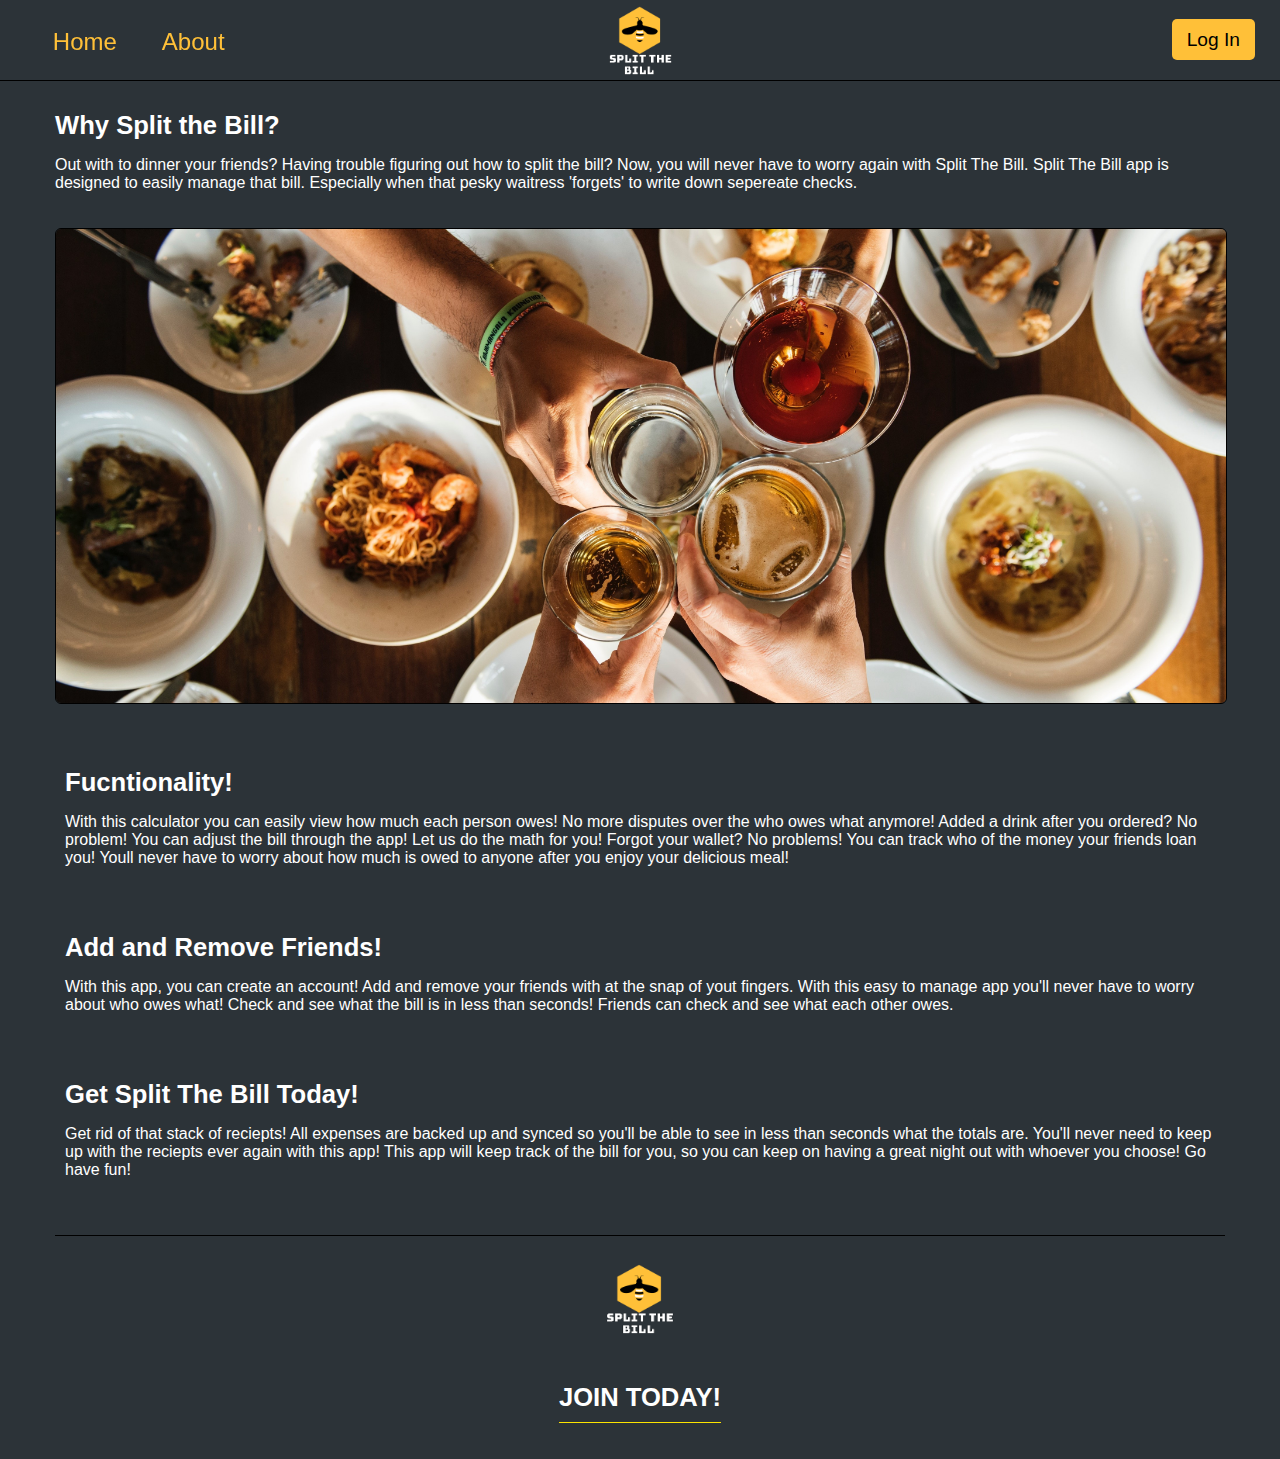
<file: index.html>
<!-- lets do this!
background img url: https://images.pexels.com/photos/2403251/pexels-photo-2403251.jpeg?auto=compress&cs=tinysrgb&dpr=2&h=650&w=940
-->
<!DOCTYPE html>
<html>
    <head>
        <meta name="viewport" content="width=device-width, initial-scale=1.0">

        <title>Split The Bill-UI design</title>

        <link rel="shortcut icon" href="img/logo-img.png" type="image/x-icon" />
        <link href="css\index.css" rel="stylesheet">
        <script defer="defer" src="js/index.js"></script> 
    </head>

    <header class="nav">       
        <div class="dropdown">
            <div class="dropdown-button"><img class ="img-class" src="img/menu.png" alt="menu-img"></div>
            <div class="dropdown-items hidden">
                <a class="dropdown-links" href="index.html">Home</a>
                <a class="dropdown-links" href="about.html">About</a>
            </div>             
        </div>
        <img class="logo" src="img/logo-img-white.png" alt="logo">
        <nav>
            <a class="link" href="https://splitthebill-tylippe.netlify.com/login">Log In</a>
        </nav>
    </header>

    <body>
        <div class="container">
            <header class="header">
                <div>
                    <h2>Why Split the Bill?</h2>
                    <p>Out with to dinner your friends? Having trouble figuring out how to split the bill? Now, you will never have to worry again with Split The Bill. Split The Bill app is designed to easily manage that bill. Especially when that pesky waitress 'forgets' 
                        to write down sepereate checks.</p>
                </div>
                <img src="img/celebration.jpg" href="https://images.pexels.com/photos/1268558/pexels-photo-1268558.jpeg?auto=compress&cs=tinysrgb&dpr=2&h=650&w=940" alt="filler-img">
            </header>
            <section class="section">
                <h2>Fucntionality!</h2>
                <p>With this calculator you can easily view how much each person owes! No more disputes over the who owes what anymore! Added a drink after you ordered? No problem! You can adjust the bill through the app! Let us do the math for you! Forgot your wallet? No problems! You can track who
                of the money your friends loan you! Youll never have to worry about how much is owed to anyone after you enjoy your delicious meal!</p>
            </section>
            <section class="section">
                <h2>Add and Remove Friends!</h2>
                <p>With this app, you can create an account! Add and remove your friends with at the snap of yout fingers. With this easy to manage app you'll never have to worry about who owes what! Check and see what the bill is in less than seconds! Friends can check and see what each other owes.</p>
            </section>
            <section class="section">
                <h2>Get Split The Bill Today!</h2>
                <p>Get rid of that stack of reciepts! All expenses are backed up and synced so you'll be able to see in less than seconds what the totals are. You'll never need to keep up with the reciepts ever again with this app! This app will keep track of the bill for you, so you can keep on having a great night out with whoever you choose! Go have fun!</p>
            </section>
            <footer>
                <h3><a href="https://splitthebill-tylippe.netlify.com/login">JOIN TODAY!</a></h3>
                <img src="img/logo-img-white.png" alt="logo">
            </footer>
        </div>  
        
    </body>
</html>
</file>
